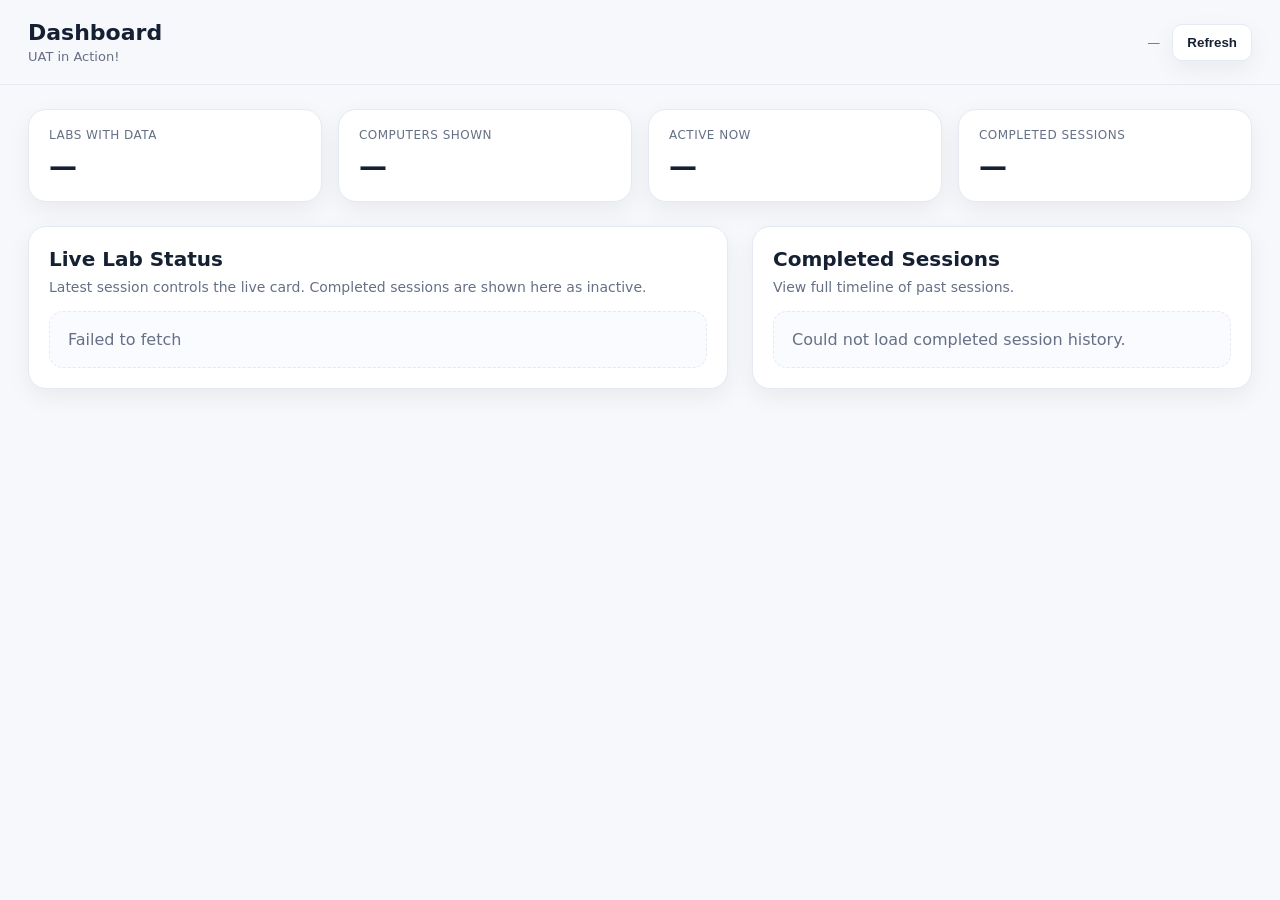
<file: cloud_dashboard/lab_dashboard.html>
<!DOCTYPE html>
<html lang="en">
<head>
<meta charset="UTF-8" />
<meta name="viewport" content="width=device-width, initial-scale=1.0"/>
<title>Dashboard</title>
<style>
  :root {
    --bg: #f6f8fb;
    --card: #ffffff;
    --card-2: #f9fbff;
    --text: #162033;
    --muted: #667085;
    --border: #e5e9f2;
    --accent: #356dff;
    --accent-soft: #eef4ff;
    --green: #0f9d68;
    --green-soft: #e8f8f0;
    --amber: #b7791f;
    --amber-soft: #fff6e5;
    --red: #d64545;
    --red-soft: #fff0f0;
    --shadow: 0 8px 24px rgba(16, 24, 40, 0.06);
  }
  * { box-sizing: border-box; }
  body {
    margin: 0;
    font-family: Inter, ui-sans-serif, system-ui, -apple-system, Segoe UI, Roboto, Arial, sans-serif;
    background: var(--bg);
    color: var(--text);
  }
  header {
    position: sticky; top: 0; z-index: 20;
    display: flex; justify-content: space-between; align-items: center;
    padding: 20px 28px; background: rgba(246,248,251,0.92); backdrop-filter: blur(10px);
    border-bottom: 1px solid var(--border);
  }
  .brand h1 { margin: 0; font-size: 22px; }
  .brand p { margin: 4px 0 0; color: var(--muted); font-size: 13px; }
  .header-actions { display: flex; align-items: center; gap: 12px; }
  .updated { color: var(--muted); font-size: 13px; }
  .btn {
    border: 1px solid var(--border); background: var(--card); color: var(--text);
    border-radius: 10px; padding: 10px 14px; cursor: pointer; font-weight: 600;
    box-shadow: var(--shadow);
  }
  .btn:hover { border-color: #cfd8ea; }
  .btn-primary { background: var(--accent); color: white; border-color: var(--accent); }
  main { padding: 24px 28px 40px; max-width: 1400px; margin: 0 auto; }
  .hero-stats {
    display: grid; grid-template-columns: repeat(4, minmax(0, 1fr)); gap: 16px; margin-bottom: 24px;
  }
  .stat-card, .panel, .computer-card, .history-card, .modal-card {
    background: var(--card); border: 1px solid var(--border); border-radius: 18px; box-shadow: var(--shadow);
  }
  .stat-card { padding: 18px 20px; }
  .stat-label { color: var(--muted); font-size: 12px; text-transform: uppercase; letter-spacing: .04em; }
  .stat-value { margin-top: 8px; font-size: 28px; font-weight: 700; }
  .layout { display: grid; grid-template-columns: 1.4fr 1fr; gap: 24px; }
  .panel { padding: 20px; }
  .panel h2 { margin: 0 0 8px; font-size: 20px; }
  .panel-sub { color: var(--muted); font-size: 14px; margin-bottom: 16px; }
  .lab-block + .lab-block { margin-top: 20px; }
  .lab-head {
    display: flex; justify-content: space-between; align-items: center; margin-bottom: 12px;
  }
  .lab-title { font-size: 18px; font-weight: 700; }
  .pill-row { display: flex; gap: 8px; flex-wrap: wrap; }
  .pill {
    font-size: 12px; padding: 6px 10px; border-radius: 999px; font-weight: 600;
    border: 1px solid var(--border); background: var(--card-2);
  }
  .pill.active { color: var(--green); background: var(--green-soft); border-color: #cce9d9; }
  .pill.inactive { color: var(--amber); background: var(--amber-soft); border-color: #f3dfb0; }
  .computer-grid { display: grid; grid-template-columns: repeat(auto-fit, minmax(260px, 1fr)); gap: 14px; }
  .computer-card { padding: 16px; }
  .computer-head { display: flex; justify-content: space-between; align-items: start; gap: 8px; margin-bottom: 10px; }
  .computer-name { font-weight: 700; font-size: 16px; }
  .badge { font-size: 11px; font-weight: 700; padding: 6px 10px; border-radius: 999px; }
  .badge.active { background: var(--green-soft); color: var(--green); }
  .badge.inactive { background: var(--amber-soft); color: var(--amber); }
  .muted { color: var(--muted); }
  .metric-list { display: grid; gap: 8px; margin-top: 12px; }
  .metric-row { display: flex; justify-content: space-between; gap: 12px; font-size: 13px; }
  .task { background: var(--accent-soft); color: var(--accent); border-radius: 10px; padding: 8px 10px; font-weight: 600; font-size: 13px; margin-top: 10px; }
  .section-divider { height: 1px; background: var(--border); margin: 24px 0; }
  .history-card { padding: 14px; }
  .history-card + .history-card { margin-top: 12px; }
  .history-top { display: flex; justify-content: space-between; gap: 8px; align-items: start; }
  .history-lab-dropdown {
    border: 1px solid var(--border);
    border-radius: 16px;
    background: var(--card-2);
    overflow: hidden;
  }
  .history-lab-dropdown + .history-lab-dropdown { margin-top: 14px; }
  .history-lab-summary {
    list-style: none;
    cursor: pointer;
    padding: 16px 18px;
    display: flex;
    align-items: center;
    justify-content: space-between;
    gap: 16px;
    user-select: none;
  }
  .history-lab-summary::-webkit-details-marker { display: none; }
  .history-lab-summary:hover { background: #f2f6ff; }
  .history-lab-main { display: flex; flex-direction: column; gap: 4px; }
  .history-lab-meta { color: var(--muted); font-size: 13px; }
  .history-lab-arrow {
    color: var(--muted);
    font-size: 14px;
    transition: transform 0.2s ease;
  }
  .history-lab-dropdown[open] .history-lab-arrow { transform: rotate(180deg); }
  .history-lab-content {
    padding: 0 18px 18px;
    border-top: 1px solid var(--border);
    background: var(--card);
  }
  .computer-history-dropdown {
    border: 1px solid var(--border);
    border-radius: 12px;
    overflow: hidden;
    margin-top: 10px;
  }
  .computer-history-summary {
    list-style: none;
    cursor: pointer;
    padding: 12px 16px;
    display: flex;
    align-items: center;
    justify-content: space-between;
    gap: 12px;
    user-select: none;
    background: var(--card-2);
  }
  .computer-history-summary::-webkit-details-marker { display: none; }
  .computer-history-summary:hover { background: #eef4ff; }
  .computer-history-summary-inner { display: flex; align-items: center; gap: 10px; }
  .computer-history-dropdown[open] .history-lab-arrow { transform: rotate(180deg); }
  .computer-history-sessions {
    padding: 12px;
    display: flex;
    flex-direction: column;
    gap: 10px;
    background: var(--card);
  }
  .computer-history-sessions .history-card { margin: 0; }
  .history-title { font-weight: 700; }
  .history-meta { color: var(--muted); font-size: 13px; margin-top: 4px; }
  .history-grid { display: grid; grid-template-columns: repeat(3, minmax(0, 1fr)); gap: 10px; margin: 12px 0; }
  .mini-stat { background: var(--card-2); border-radius: 12px; padding: 10px; }
  .mini-label { color: var(--muted); font-size: 11px; }
  .mini-value { margin-top: 4px; font-weight: 700; }
  .history-actions { display: flex; justify-content: flex-end; }
  .empty { color: var(--muted); background: var(--card-2); border: 1px dashed var(--border); border-radius: 14px; padding: 18px; }
  .overlay {
    position: fixed; inset: 0; background: rgba(15, 23, 42, 0.35); display: none; align-items: center; justify-content: center;
    padding: 24px; z-index: 100;
  }
  .overlay.open { display: flex; }
  .modal-card {
    width: min(1180px, 100%); max-height: calc(100vh - 48px); overflow: auto; padding: 20px;
  }
  .modal-head { display: flex; justify-content: space-between; gap: 12px; align-items: start; margin-bottom: 18px; }
  .close-btn { border: 0; background: transparent; font-size: 28px; cursor: pointer; color: var(--muted); }
  .overview-grid { display: grid; grid-template-columns: repeat(4, minmax(0, 1fr)); gap: 12px; margin-bottom: 18px; }
  .chart-box { padding: 14px; border: 1px solid var(--border); border-radius: 16px; background: var(--card-2); }
  .chart-title { font-weight: 700; margin-bottom: 12px; }
  .legend { display: flex; gap: 14px; flex-wrap: wrap; color: var(--muted); font-size: 12px; margin-top: 8px; }
  .legend span::before { content: ''; display: inline-block; width: 12px; height: 3px; margin-right: 6px; vertical-align: middle; border-radius: 999px; }
  .fr::before { background: #d64545; }
  .at::before { background: #356dff; }
  .wc::before { background: #b7791f; }
  .detail-layout { display: grid; grid-template-columns: 1.2fr .8fr; gap: 16px; margin-top: 16px; }
  table { width: 100%; border-collapse: collapse; font-size: 13px; }
  th, td { padding: 10px 8px; border-bottom: 1px solid var(--border); text-align: left; }
  th { color: var(--muted); font-size: 12px; }
  .event-list { display: grid; gap: 10px; }
  .event-item { padding: 10px 12px; border: 1px solid var(--border); border-radius: 12px; background: var(--card); }
  .tooltip {
    position: fixed; pointer-events: none; background: #111827; color: white; padding: 10px 12px; border-radius: 10px;
    font-size: 12px; line-height: 1.5; box-shadow: 0 10px 30px rgba(0,0,0,0.22); display: none; z-index: 120;
    max-width: 280px;
  }
  @media (max-width: 1080px) {
    .layout, .detail-layout { grid-template-columns: 1fr; }
    .hero-stats, .overview-grid { grid-template-columns: repeat(2, minmax(0, 1fr)); }
  }
  @media (max-width: 720px) {
    header, main { padding-left: 16px; padding-right: 16px; }
    .hero-stats, .overview-grid, .history-grid { grid-template-columns: 1fr; }
  }
</style>
</head>
<body>
<header>
  <div class="brand">
    <h1>Dashboard</h1>
    <p>UAT in Action!</p>
  </div>
  <div class="header-actions">
    <div class="updated" id="last-updated">—</div>
    <button class="btn" id="refresh-btn">Refresh</button>
  </div>
</header>

<main>
  <section class="hero-stats">
    <div class="stat-card"><div class="stat-label">Labs with data</div><div class="stat-value" id="stat-labs">—</div></div>
    <div class="stat-card"><div class="stat-label">Computers shown</div><div class="stat-value" id="stat-computers">—</div></div>
    <div class="stat-card"><div class="stat-label">Active now</div><div class="stat-value" id="stat-active">—</div></div>
    <div class="stat-card"><div class="stat-label">Completed sessions</div><div class="stat-value" id="stat-history">—</div></div>
  </section>

  <div class="layout">
    <section class="panel">
      <h2>Live Lab Status</h2>
      <div class="panel-sub">Latest session controls the live card. Completed sessions are shown here as inactive.</div>
      <div id="live-container"><div class="empty">Loading live lab data…</div></div>
    </section>

    <section class="panel">
      <h2>Completed Sessions</h2>
      <div class="panel-sub">View full timeline of past sessions.</div>
      <div id="history-container"><div class="empty">Loading completed sessions…</div></div>
    </section>
  </div>
</main>

<div class="overlay" id="session-modal">
  <div class="modal-card">
    <div class="modal-head">
      <div>
        <h2 id="modal-title" style="margin:0 0 6px">Session Details</h2>
        <div class="muted" id="modal-subtitle">—</div>
      </div>
      <button class="close-btn" id="close-modal">×</button>
    </div>

    <div class="overview-grid" id="overview-grid"></div>

    <div class="chart-box">
      <div class="chart-title">Timeline Overview</div>
      <svg id="timeline-chart" width="100%" aria-label="timeline chart"></svg>
      <div style="display:flex;flex-direction:column;gap:6px;margin-top:8px;">
        <!-- Row 1: chart lines + event markers, centred -->
        <div class="legend" style="display:flex;justify-content:center;align-items:center;gap:16px;flex-wrap:nowrap;color:var(--muted);font-size:12px;">
          <span class="fr">Frustration</span>
          <span class="at">Attention</span>
          <span class="wc">Wrong clicks</span>
          <span style="display:inline-flex;align-items:center;gap:4px;"><svg width="12" height="12"><circle cx="6" cy="6" r="5" fill="#d6454533" stroke="#d64545" stroke-width="1.5"/></svg> Frustration peak</span>
          <span style="display:inline-flex;align-items:center;gap:4px;"><svg width="12" height="12"><polygon points="6,1 11,11 1,11" fill="#356dff33" stroke="#356dff" stroke-width="1.5"/></svg> LLM activated</span>
        </div>
        <!-- Row 2: gaze quadrant colours, centred -->
        <div style="display:flex;justify-content:center;align-items:center;gap:12px;flex-wrap:nowrap;color:var(--muted);font-size:11px;">
          <span style="font-weight:600;">Gaze:</span>
          <span style="display:inline-flex;align-items:center;gap:3px;"><span style="display:inline-block;width:9px;height:9px;border-radius:2px;background:#3b82f6;"></span>Top-Left</span>
          <span style="display:inline-flex;align-items:center;gap:3px;"><span style="display:inline-block;width:9px;height:9px;border-radius:2px;background:#8b5cf6;"></span>Top-Right</span>
          <span style="display:inline-flex;align-items:center;gap:3px;"><span style="display:inline-block;width:9px;height:9px;border-radius:2px;background:#06b6d4;"></span>Bottom-Left</span>
          <span style="display:inline-flex;align-items:center;gap:3px;"><span style="display:inline-block;width:9px;height:9px;border-radius:2px;background:#10b981;"></span>Bottom-Right</span>
          <span style="display:inline-flex;align-items:center;gap:3px;"><span style="display:inline-block;width:9px;height:9px;border-radius:2px;background:#f59e0b;"></span>Center</span>
          <span style="display:inline-flex;align-items:center;gap:3px;"><span style="display:inline-block;width:9px;height:9px;border-radius:2px;background:#e2e8f0;border:1px solid #cfd8ea;"></span>Uncalibrated</span>
        </div>
      </div>
    </div>

    <div class="detail-layout">
      <div class="chart-box">
        <div class="chart-title">Tasks Completed</div>
        <div style="overflow:auto; max-height: 360px;">
          <table>
            <thead>
              <tr><th>Task</th><th>Duration</th><th>Correct</th><th>Wrong</th><th>Peak Frust.</th><th>LLM</th></tr>
            </thead>
            <tbody id="task-table"></tbody>
          </table>
        </div>
      </div>
      <div class="chart-box">
        <div class="chart-title">Events</div>
        <div class="event-list" id="event-list"></div>
      </div>
    </div>
  </div>
</div>

<div class="tooltip" id="chart-tooltip"></div>

<script>
const PROXY_URL = 'http://localhost:3000';
let loading = false;

function fmt(value, fallback = '—') { return value === null || value === undefined || value === '' ? fallback : value; }
function fmtNum(value, digits = 1) { return value === null || value === undefined || Number.isNaN(Number(value)) ? '—' : Number(value).toFixed(digits); }
function fmtTime(value) {
  if (!value) return '—';
  const d = new Date(value);
  return Number.isNaN(d.getTime()) ? value : d.toLocaleString('en-SG', { hour12: false });
}
function fmtDuration(seconds) {
  if (seconds === null || seconds === undefined) return '—';
  const s = Math.round(Number(seconds));
  const m = Math.floor(s / 60);
  const rem = s % 60;
  return `${m}m ${rem}s`;
}

function renderLiveCard(comp) {
  const tick = comp.tick || {};
  const face = tick.face || {};
  const browser = tick.browser || {};
  const mouse = tick.mouse || {};
  const displayStatus = comp.displayStatus || (comp.sessionData?.status === 'active' ? 'active' : 'inactive');
  
  const badge = displayStatus === 'active'
    ? '<span class="badge active">Active</span>'
    : '<span class="badge inactive">Inactive</span>';

  // Define the conditional content
  const details = displayStatus === 'active' 
    ? `<div class="task">${fmt(browser.task, 'No active task')}</div>
      <div class="metric-list">
        <div class="metric-row"><span>Emotion</span><strong>${fmt(face.emotion)}</strong></div>
        <div class="metric-row"><span>Attention</span><strong>${fmtNum(face.attention_score)}${face.attention_score != null ? '%' : ''}</strong></div>
        <div class="metric-row"><span>Frustration</span><strong>${fmtNum(face.frustration_score)}${face.frustration_score != null ? '%' : ''}</strong></div>
        <div class="metric-row"><span>Wrong clicks</span><strong>${fmt(browser.wrong_click, 0)}</strong></div>
        <div class="metric-row"><span>Correct clicks</span><strong>${fmt(browser.correct_click, 0)}</strong></div>
        <div class="metric-row"><span>Mouse</span><strong>${fmt(mouse.mouse_status)}</strong></div>
      </div>` 
    : ''; // Return empty string if not active

  return `
    <div class="computer-card">
      <div class="computer-head">
        <div>
          <div class="computer-name">${comp.computerId}</div>
          <div class="muted">${comp.completed ? 'Latest session completed' : 'Monitoring status board'}</div>
        </div>
        ${badge}
      </div>
      ${details}
      <div class="muted" style="margin-top:12px; font-size:12px;">Latest Session: ${fmt(comp.sessionId)}</div>
    </div>`;
}

function renderLiveLabs(labs) {
  const container = document.getElementById('live-container');
  if (!labs.length) {
    container.innerHTML = '<div class="empty">No live lab data found.</div>';
    return;
  }

  container.innerHTML = labs.map(({ labId, computers }) => {
    const active = computers.filter(c => (c.displayStatus || c.sessionData?.status) === 'active').length;
    const inactive = computers.length - active;
    return `
      <div class="lab-block">
        <div class="lab-head">
          <div class="lab-title">${labId}</div>
          <div class="pill-row">
            <span class="pill active">${active} active</span>
            <span class="pill inactive">${inactive} inactive</span>
          </div>
        </div>
        <div class="computer-grid">${computers.map(renderLiveCard).join('')}</div>
      </div>`;
  }).join('<div class="section-divider"></div>');
}

function renderHistory(labs) {
  const container = document.getElementById('history-container');
  if (!labs.length) {
    container.innerHTML = '<div class="empty">No completed session history found yet.</div>';
    return;
  }

  container.innerHTML = labs.map(({ labId, computers }, index) => {
    const totalSessions = computers.reduce((sum, c) => sum + ((c.sessions || []).length), 0);
    return `
      <details class="history-lab-dropdown lab-block" ${index === 0 ? 'open' : ''}>
        <summary class="history-lab-summary">
          <div class="history-lab-main">
            <div class="lab-title">${labId}</div>
            <div class="history-lab-meta">${totalSessions} completed sessions across ${computers.length} computer${computers.length === 1 ? '' : 's'}</div>
          </div>
          <div class="pill-row">
            <span class="pill inactive">${totalSessions} completed</span>
            <span class="history-lab-arrow">▼</span>
          </div>
        </summary>
        <div class="history-lab-content">
          ${computers.map(({ computerId, sessions }, ci) => `
            <details class="computer-history-dropdown" ${ci === 0 ? 'open' : ''}>
              <summary class="computer-history-summary">
                <div class="computer-history-summary-inner">
                  <span style="font-weight:700;">${computerId}</span>
                  <span class="history-lab-meta">${sessions.length} session${sessions.length === 1 ? '' : 's'}</span>
                </div>
                <span class="history-lab-arrow">▼</span>
              </summary>
              <div class="computer-history-sessions">
                ${sessions.map((session) => `
                  <div class="history-card">
                    <div class="history-top">
                      <div>
                        <div class="history-title">${session.sessionId}</div>
                        <div class="history-meta">Ended ${fmtTime(session.ended_at)} · Duration ${fmtDuration(session.meta.duration_seconds)}</div>
                      </div>
                      <span class="badge inactive">Completed</span>
                    </div>
                    <div class="history-grid">
                      <div class="mini-stat"><div class="mini-label">Wrong clicks</div><div class="mini-value">${fmt(session.aggregates.browser.total_wrong_clicks, 0)}</div></div>
                      <div class="mini-stat"><div class="mini-label">Avg frustration</div><div class="mini-value">${fmtNum(session.aggregates.face.avg_frustration_score)}${session.aggregates.face.avg_frustration_score != null ? '%' : ''}</div></div>
                      <div class="mini-stat"><div class="mini-label">Avg attention</div><div class="mini-value">${fmtNum(session.aggregates.face.avg_attention_score)}${session.aggregates.face.avg_attention_score != null ? '%' : ''}</div></div>
                    </div>
                    <div class="history-actions">
                      <button class="btn btn-primary" data-lab="${labId}" data-computer="${computerId}" data-session="${session.sessionId}">View session</button>
                    </div>
                  </div>`).join('')}
              </div>
            </details>`).join('')}
        </div>
      </details>`;
  }).join('');

  container.querySelectorAll('button[data-session]').forEach((btn) => {
    btn.addEventListener('click', () => openSession(btn.dataset.lab, btn.dataset.computer, btn.dataset.session));
  });
}

function setStats(liveLabs, historyLabs) {
  const computers = liveLabs.flatMap(l => l.computers || []);
  const active = computers.filter(c => (c.displayStatus || c.sessionData?.status) === 'active').length;
  const completedSessions = historyLabs.flatMap(l => l.computers || []).flatMap(c => c.sessions || []).length;

  document.getElementById('stat-labs').textContent = liveLabs.length;
  document.getElementById('stat-computers').textContent = computers.length;
  document.getElementById('stat-active').textContent = active;
  document.getElementById('stat-history').textContent = completedSessions;
}

// Palette for task bands — cycles if there are more tasks than colours
const TASK_COLOURS = [
  '#356dff22', '#0f9d6822', '#b7791f22', '#d6454522',
  '#7c3aed22', '#0891b222', '#be185d22', '#65a30d22',
];
const TASK_LABEL_COLOURS = [
  '#356dff', '#0f9d68', '#b7791f', '#d64545',
  '#7c3aed', '#0891b2', '#be185d', '#65a30d',
];

function buildPathByTime(points, innerWidth, innerHeight, tMin, tMax, yAccessor, maxY = 100) {
  if (!points.length) return '';
  const tRange = tMax - tMin || 1;
  return points.map((p, i) => {
    const x = ((p.timestamp - tMin) / tRange) * innerWidth;
    const val = yAccessor(p);
    const clamped = Math.max(0, Math.min(maxY, val || 0));
    const y = innerHeight - (clamped / maxY) * innerHeight;
    return `${i === 0 ? 'M' : 'L'} ${x.toFixed(1)} ${y.toFixed(1)}`;
  }).join(' ');
}

function normaliseGaze(rawGaze, fallback = 'UNCALIBRATED') {
  if (rawGaze === null || rawGaze === undefined || rawGaze === '') return fallback;
  const key = String(rawGaze).trim().replace(/[_\s]+/g, '-').toUpperCase();
  const map = {
    'TOP-LEFT':     'TOP-LEFT',
    'TOP-RIGHT':    'TOP-RIGHT',
    'BOTTOM-LEFT':  'BOTTOM-LEFT',
    'BOTTOM-RIGHT': 'BOTTOM-RIGHT',
    'CENTER':       'CENTER',
    'CENTRE':       'CENTER',
    'MIDDLE':       'CENTER',
    'UNKNOWN':      fallback,
    'NONE':         fallback,
    'NO-FACE':      fallback,
    'UNCALIBRATED': fallback,
  };
  return map[key] ?? fallback;
}

function getFaceGaze(point) {
  const face = point?.face || {};
  return normaliseGaze(
    face.gaze_quadrant ?? face.gazeQuadrant ?? face.gaze_state ?? face.gazeState ?? face.direction,
    'UNCALIBRATED'
  );
}

function renderTimelineChart(timeline, events = []) {
  const svg = document.getElementById('timeline-chart');
  const tooltip = document.getElementById('chart-tooltip');

  const BAND_H = 20;          // height of each task band strip
  const GAZE_STRIP_H = 14;    // height of gaze colour strip
  const padding = { top: 20, right: 20, bottom: 16, left: 44 };
  const chartH  = 200; // line-chart area height
  const width   = 960;

  // Deduplicate tasks in order of first appearance
  const taskOrder = [];
  timeline.forEach(p => {
    const t = p.browser?.task || 'Unknown';
    if (!taskOrder.includes(t)) taskOrder.push(t);
  });
  const numTasks = taskOrder.length;
  const bandsH = numTasks * BAND_H;  // total height of task-band area

  // total SVG height: chart + x-axis labels (24px) + task bands + gaze strip + bottom padding
  const totalH = padding.top + chartH + 24 + bandsH + GAZE_STRIP_H + padding.bottom;
  svg.setAttribute('viewBox', `0 0 ${width} ${totalH}`);
  svg.setAttribute('height', totalH);

  const innerWidth  = width - padding.left - padding.right;
  const innerHeight = chartH; // line chart inner height

  // Time scale
  const timestamps = timeline.map(p => p.timestamp).filter(Boolean);
  const tMin = Math.min(...timestamps);
  const tMax = Math.max(...timestamps);
  const tRange = tMax - tMin || 1;

  const toX = t => ((t - tMin) / tRange) * innerWidth;

  // Downsample for path rendering only (not for task bands)
  const points = timeline.filter((_, i) => i % Math.max(1, Math.ceil(timeline.length / 120)) === 0);
  const maxWrong = Math.max(5, ...timeline.map(p => Number(p.browser?.wrong_click || 0)));

  const frPath = buildPathByTime(points, innerWidth, innerHeight, tMin, tMax, p => p.face?.frustration_score, 100);
  const atPath = buildPathByTime(points, innerWidth, innerHeight, tMin, tMax, p => p.face?.attention_score, 100);
  const wcPath = buildPathByTime(points, innerWidth, innerHeight, tMin, tMax, p => (Number(p.browser?.wrong_click || 0) / maxWrong) * 100, 100);

  // Build task band segments: [{task, x1, x2}]
  const segments = [];
  let segStart = null, segTask = null;
  timeline.forEach((p, i) => {
    const task = p.browser?.task || 'Unknown';
    if (task !== segTask) {
      if (segTask !== null) segments.push({ task: segTask, x1: toX(segStart), x2: toX(p.timestamp) });
      segTask = task;
      segStart = p.timestamp;
    }
    if (i === timeline.length - 1) {
      segments.push({ task: segTask, x1: toX(segStart), x2: innerWidth });
    }
  });

  // X-axis tick labels (up to 6 ticks)
  const tickCount = 6;
  const ticks = Array.from({ length: tickCount }, (_, i) => {
    const t = tMin + (i / (tickCount - 1)) * tRange;
    const x = toX(t);
    const d = new Date(t * 1000);
    const label = d.toLocaleTimeString('en-SG', { hour: '2-digit', minute: '2-digit', second: '2-digit', hour12: false });
    return { x, label };
  });

  // Y-axis ticks
  const yTicks = [0, 25, 50, 75, 100];

  const bandsY = padding.top + innerHeight; // y where task bands start

  svg.innerHTML = `
    <defs>
      <clipPath id="chart-clip">
        <rect x="0" y="0" width="${innerWidth}" height="${innerHeight}" />
      </clipPath>
    </defs>
    <g transform="translate(${padding.left},${padding.top})">

      <!-- Y-axis grid + labels -->
      ${yTicks.map(v => {
        const y = innerHeight - (v / 100) * innerHeight;
        return `
          <line x1="0" y1="${y.toFixed(1)}" x2="${innerWidth}" y2="${y.toFixed(1)}" stroke="#e5e9f2" stroke-dasharray="3 3"/>
          <text x="-6" y="${(y + 4).toFixed(1)}" fill="#667085" font-size="10" text-anchor="end">${v}</text>`;
      }).join('')}

      <!-- Axes -->
      <line x1="0" y1="${innerHeight}" x2="${innerWidth}" y2="${innerHeight}" stroke="#cfd8ea" />
      <line x1="0" y1="0" x2="0" y2="${innerHeight}" stroke="#cfd8ea" />

      <!-- Lines -->
      <g clip-path="url(#chart-clip)">
        <path d="${frPath}" fill="none" stroke="#d64545" stroke-width="2" />
        <path d="${atPath}" fill="none" stroke="#356dff" stroke-width="2" />
        <path d="${wcPath}" fill="none" stroke="#b7791f" stroke-width="2" stroke-dasharray="6 4" />
      </g>

      <!-- Hover dots -->
      ${points.map(p => {
        const x = toX(p.timestamp);
        const fy = innerHeight - (Math.max(0, Math.min(100, p.face?.frustration_score || 0)) / 100) * innerHeight;
        return `<circle class="chart-point" cx="${x.toFixed(1)}" cy="${fy.toFixed(1)}" r="3.5" fill="#d64545" opacity="0.7"
          data-tooltip='${JSON.stringify({
            timestamp: p.timestamp,
            task: p.browser?.task,
            emotion: p.face?.emotion,
            attention: p.face?.attention_score,
            frustration: p.face?.frustration_score,
            wrong: p.browser?.wrong_click,
            llm: p.llm?.llm_activated,
            gaze: getFaceGaze(p),
          }).replace(/'/g, '&apos;')}' />`;
      }).join('')}

      <!-- Event indicators: frustration peak (circle) and LLM activation (triangle) -->
      ${events.map(e => {
        const x = toX(e.timestamp);
        if (e.type === 'frustration') {
          const fy = innerHeight - (Math.max(0, Math.min(100, e.timestamp ? (timeline.find(p => p.timestamp === e.timestamp)?.face?.frustration_score || 0) : 0)) / 100) * innerHeight;
          return `<circle cx="${x.toFixed(1)}" cy="${fy.toFixed(1)}" r="7" fill="#d6454522" stroke="#d64545" stroke-width="1.5" class="event-marker" data-label="${e.label} · ${e.task}" />`;
        } else if (e.type === 'llm') {
          const tip = (innerHeight * 0.1).toFixed(1);
          const pts = `${x.toFixed(1)},${tip} ${(x-7).toFixed(1)},${(Number(tip)+13).toFixed(1)} ${(x+7).toFixed(1)},${(Number(tip)+13).toFixed(1)}`;
          return `<polygon points="${pts}" fill="#356dff22" stroke="#356dff" stroke-width="1.5" class="event-marker" data-label="${e.label} · ${e.task}" />`;
        }
        return '';
      }).join('')}

      <!-- X-axis ticks -->
      ${ticks.map(({ x, label }) => `
        <line x1="${x.toFixed(1)}" y1="${innerHeight}" x2="${x.toFixed(1)}" y2="${(innerHeight + 4).toFixed(1)}" stroke="#cfd8ea"/>
        <text x="${x.toFixed(1)}" y="${(innerHeight + 16).toFixed(1)}" fill="#667085" font-size="10" text-anchor="middle">${label}</text>
      `).join('')}

      <!-- Task bands -->
      ${taskOrder.map((task, ti) => {
        const bandY = innerHeight + (ti * BAND_H);
        const colour = TASK_COLOURS[ti % TASK_COLOURS.length];
        const labelColour = TASK_LABEL_COLOURS[ti % TASK_LABEL_COLOURS.length];
        const taskSegs = segments.filter(s => s.task === task);
        return taskSegs.map(s => `
          <rect x="${s.x1.toFixed(1)}" y="${(bandY + 24).toFixed(1)}" width="${(s.x2 - s.x1).toFixed(1)}" height="${BAND_H - 2}" fill="${colour}" rx="3"/>
          ${(s.x2 - s.x1) > 40 ? `<text x="${((s.x1 + s.x2) / 2).toFixed(1)}" y="${(bandY + 24 + BAND_H / 2 + 4).toFixed(1)}" fill="${labelColour}" font-size="9" font-weight="600" text-anchor="middle">${task}</text>` : ''}
        `).join('');
      }).join('')}

      <!-- Task row labels on left -->
      ${taskOrder.map((task, ti) => {
        const bandY = innerHeight + (ti * BAND_H);
        return `<text x="-6" y="${(bandY + 24 + BAND_H / 2 + 4).toFixed(1)}" fill="#667085" font-size="9" text-anchor="end" font-weight="600">${task.length > 12 ? task.slice(0, 11) + '…' : task}</text>`;
      }).join('')}

      <!-- Task-change vertical divider lines -->
      ${segments.slice(0, -1).map(s => {
        const x = s.x2.toFixed(1);
        return `<line x1="${x}" y1="0" x2="${x}" y2="${(innerHeight + numTasks * BAND_H + 24 + GAZE_STRIP_H + 4).toFixed(1)}" stroke="#94a3b8" stroke-width="1" stroke-dasharray="4 3" opacity="0.6"/>`;
      }).join('')}

      <!-- Gaze quadrant strip (below all task bands) -->
      ${(() => {
        const GAZE_COLOURS = {
          'TOP-LEFT':     '#3b82f6',
          'TOP-RIGHT':    '#8b5cf6',
          'BOTTOM-LEFT':  '#06b6d4',
          'BOTTOM-RIGHT': '#10b981',
          'CENTER':       '#f59e0b',
          'UNCALIBRATED': '#e2e8f0',
        };
        const STRIP_Y = innerHeight + 24 + numTasks * BAND_H + 4;
        let gazeSegs = [];
        let cur = null;
        timeline.forEach((p, i) => {
          const g = getFaceGaze(p);
          if (g !== cur?.gaze) {
            if (cur) cur.x2 = toX(p.timestamp);
            cur = { gaze: g, x1: i === 0 ? 0 : toX(p.timestamp), x2: innerWidth };
            gazeSegs.push(cur);
          }
          if (i === timeline.length - 1 && cur) cur.x2 = innerWidth;
        });
        return `
          <text x="-6" y="${(STRIP_Y + GAZE_STRIP_H / 2 + 4).toFixed(1)}" fill="#667085" font-size="9" text-anchor="end" font-weight="600">Gaze</text>
          ${gazeSegs.map(s => `<rect x="${s.x1.toFixed(1)}" y="${STRIP_Y.toFixed(1)}" width="${Math.max(0, s.x2 - s.x1).toFixed(1)}" height="${GAZE_STRIP_H}" fill="${GAZE_COLOURS[s.gaze] || '#e2e8f0'}" />`).join('')}
        `;
      })()}

    </g>`;

  svg.querySelectorAll('.chart-point').forEach((point) => {
    point.addEventListener('mousemove', (event) => {
      const data = JSON.parse(point.getAttribute('data-tooltip'));
      const d = new Date(data.timestamp * 1000);
      const timeLabel = d.toLocaleTimeString('en-SG', { hour12: false });
      tooltip.innerHTML = `<strong>${timeLabel}</strong><br>${data.task || '—'}<br>Emotion: ${fmt(data.emotion)}<br>Attention: ${fmtNum(data.attention)}%<br>Frustration: ${fmtNum(data.frustration)}<br>Wrong clicks: ${fmt(data.wrong, 0)}<br>LLM active: ${data.llm ? 'Yes' : 'No'}<br>Gaze: ${fmt(data.gaze)}`;
      tooltip.style.display = 'block';
      tooltip.style.left = `${event.clientX + 14}px`;
      tooltip.style.top = `${event.clientY + 14}px`;
    });
    point.addEventListener('mouseleave', () => {
      tooltip.style.display = 'none';
    });
  });

  svg.querySelectorAll('.event-marker').forEach((marker) => {
    marker.style.cursor = 'pointer';
    marker.addEventListener('mousemove', (event) => {
      tooltip.innerHTML = marker.getAttribute('data-label');
      tooltip.style.display = 'block';
      tooltip.style.left = `${event.clientX + 14}px`;
      tooltip.style.top = `${event.clientY + 14}px`;
    });
    marker.addEventListener('mouseleave', () => {
      tooltip.style.display = 'none';
    });
  });
}

function extractLlmConversation(timeline = []) {
  const conversation = [];
  let lastSeenRole = null;
  let lastSeenMessage = null;

  for (const point of timeline) {
    const llm = point?.llm || {};
    const message = typeof llm.last_message === 'string' ? llm.last_message.trim() : '';
    const role = llm.last_role || null;

    if (!message || !role) continue;

    // Avoid repeated identical snapshots from appearing as duplicate chat lines
    if (message === lastSeenMessage && role === lastSeenRole) continue;

    conversation.push({
      timestamp: point.timestamp,
      role,
      message,
      task: point?.browser?.task || 'Unknown'
    });

    lastSeenMessage = message;
    lastSeenRole = role;
  }

  return conversation;
}

async function openSession(labId, computerId, sessionId) {
  const overlay = document.getElementById('session-modal');
  document.getElementById('modal-title').textContent = `${labId} · ${computerId}`;
  document.getElementById('modal-subtitle').textContent = `Loading ${sessionId}…`;
  document.getElementById('overview-grid').innerHTML = '';
  document.getElementById('task-table').innerHTML = '<tr><td colspan="6">Loading…</td></tr>';
  document.getElementById('event-list').innerHTML = '<div class="empty">Loading…</div>';
  overlay.classList.add('open');

  const res = await fetch(`${PROXY_URL}/api/session/${encodeURIComponent(labId)}/${encodeURIComponent(computerId)}/${encodeURIComponent(sessionId)}`);
  const payload = await res.json();
  if (!res.ok || !payload.ok) {
    document.getElementById('task-table').innerHTML = `<tr><td colspan="6">${payload.error || 'Failed to load session'}</td></tr>`;
    return;
  }

  document.getElementById('modal-subtitle').textContent = `${payload.sessionId} · ${fmtTime(payload.started_at)} → ${fmtTime(payload.ended_at)}`;

  // Use pre-computed aggregates from the session document
  const aggr = payload.aggregates || {};
  const meta  = payload.meta || {};
  const overviewItems = [
    ['Duration',        fmtDuration(meta.duration_seconds)],
    ['Snapshots',       fmt(meta.total_snapshots, payload.timeline.length)],
    ['Wrong clicks',    fmt(aggr.browser?.total_wrong_clicks, 0)],
    ['Correct clicks',  fmt(aggr.browser?.total_correct_clicks, 0)],
    ['Avg frustration', fmtNum(aggr.face?.avg_frustration_score)],
    ['Peak frustration',fmtNum(aggr.face?.peak_frustration_score)],
    ['Avg attention',   `${fmtNum(aggr.face?.avg_attention_score)}${aggr.face?.avg_attention_score != null ? '%' : ''}`],
    ['Chunks',          fmt(payload.chunks?.length, 0)],
  ];
  document.getElementById('overview-grid').innerHTML = overviewItems.map(([label, value]) => `
    <div class="mini-stat"><div class="mini-label">${label}</div><div class="mini-value">${value}</div></div>`).join('');

  renderTimelineChart(payload.timeline, payload.events);

  // Tasks Completed table
  const tasks = payload.taskSummary || [];
  document.getElementById('task-table').innerHTML = tasks.length
    ? tasks.map((t) => `
        <tr>
          <td><strong>${fmt(t.task)}</strong></td>
          <td>${fmtDuration(t.durationSeconds)}</td>
          <td style="color:var(--green)">${fmt(t.correctClicks, 0)}</td>
          <td style="color:var(--red)">${fmt(t.wrongClicks, 0)}</td>
          <td>${fmtNum(t.peakFrustration)}</td>
          <td>${t.llmActivated ? '<span style="color:var(--accent);font-weight:700">Yes</span>' : 'No'}</td>
        </tr>`).join('')
    : '<tr><td colspan="6">No task data found.</td></tr>';

  // Events + LLM conversation panel
  const events = payload.events || [];
  const conversation = extractLlmConversation(payload.timeline || []);

  const eventHtml = events.map((e) => {
    const icon = e.type === 'frustration' ? '🔴' : '🔵';
    const d = new Date(e.timestamp * 1000);
    const timeLabel = d.toLocaleTimeString('en-SG', { hour12: false });
    return `
      <div class="event-item">
        ${icon} <strong>${e.label}</strong>
        <div class="muted" style="margin-top:4px;">${timeLabel} · ${e.task}</div>
      </div>`;
  }).join('');

  const conversationHtml = conversation.map((msg) => {
    const d = new Date(msg.timestamp * 1000);
    const timeLabel = d.toLocaleTimeString('en-SG', { hour12: false });

    const isAssistant = String(msg.role).toLowerCase() === 'assistant';
    const roleLabel = isAssistant ? 'Assistant' : 'User';
    const roleColor = isAssistant ? 'var(--accent)' : 'var(--text)';

    return `
      <div class="event-item" style="border-left: 4px solid ${isAssistant ? 'var(--accent)' : '#94a3b8'};">
        <div style="display:flex; justify-content:space-between; gap:8px; align-items:flex-start;">
          <strong style="color:${roleColor};">${roleLabel}</strong>
          <span class="muted" style="font-size:12px;">${timeLabel}</span>
        </div>
        <div style="margin-top:6px; white-space:pre-wrap; line-height:1.45;">${msg.message}</div>
        <div class="muted" style="margin-top:6px; font-size:12px;">Task: ${msg.task}</div>
      </div>`;
  }).join('');

  let combinedHtml = '';

  if (events.length) {
    combinedHtml += `
      <div style="font-weight:700; margin-bottom:8px;">Session Events</div>
      ${eventHtml}
    `;
  }

  if (conversation.length) {
    combinedHtml += `
      <div style="font-weight:700; margin:${events.length ? '16px' : '0'} 0 8px;">LLM Conversation</div>
      ${conversationHtml}
    `;
  }

  document.getElementById('event-list').innerHTML = combinedHtml || '<div class="empty">No events or LLM messages found.</div>';
}

async function loadDashboard() {
  if (loading) return;
  loading = true;
  document.getElementById('refresh-btn').disabled = true;

  try {
    const [liveRes, historyRes] = await Promise.all([
      fetch(`${PROXY_URL}/api/labs`),
      fetch(`${PROXY_URL}/api/history?limit=5`),
    ]);
    const livePayload = await liveRes.json();
    const historyPayload = await historyRes.json();
    if (!liveRes.ok || !livePayload.ok) throw new Error(livePayload.error || `Live API failed (${liveRes.status})`);
    if (!historyRes.ok || !historyPayload.ok) throw new Error(historyPayload.error || `History API failed (${historyRes.status})`);

    renderLiveLabs(livePayload.labs || []);
    renderHistory(historyPayload.labs || []);
    setStats(livePayload.labs || [], historyPayload.labs || []);
    document.getElementById('last-updated').textContent = `Updated ${new Date().toLocaleTimeString('en-SG', { hour12: false })}`;
  } catch (err) {
    document.getElementById('live-container').innerHTML = `<div class="empty">${err.message}</div>`;
    document.getElementById('history-container').innerHTML = '<div class="empty">Could not load completed session history.</div>';
    console.error(err);
  } finally {
    loading = false;
    document.getElementById('refresh-btn').disabled = false;
  }
}

document.getElementById('refresh-btn').addEventListener('click', loadDashboard);
document.getElementById('close-modal').addEventListener('click', () => {
  document.getElementById('session-modal').classList.remove('open');
  document.getElementById('chart-tooltip').style.display = 'none';
});
document.getElementById('session-modal').addEventListener('click', (event) => {
  if (event.target.id === 'session-modal') {
    document.getElementById('session-modal').classList.remove('open');
    document.getElementById('chart-tooltip').style.display = 'none';
  }
});

loadDashboard();
// setInterval(loadDashboard, 30000);
</script>
</body>
</html>
</file>
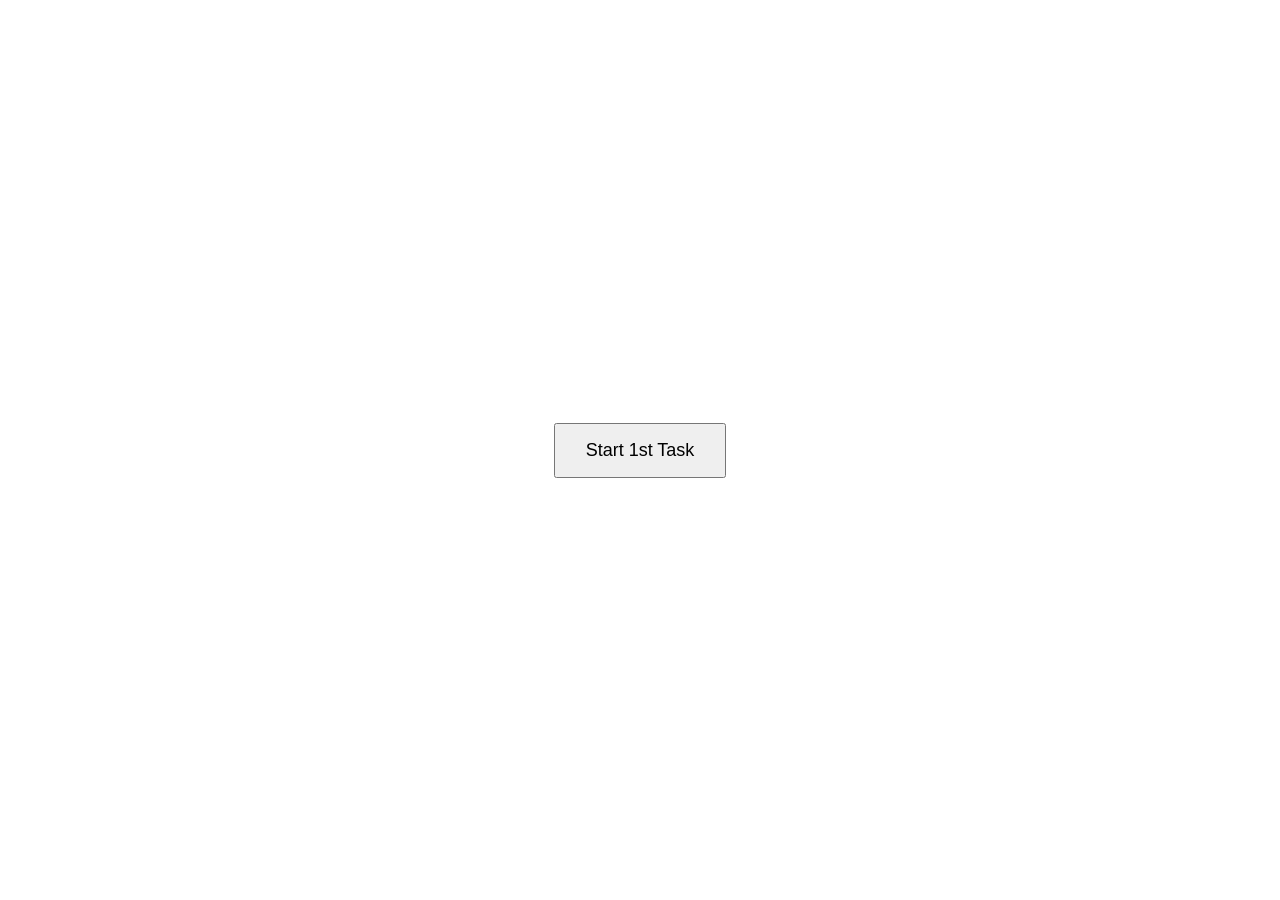
<file: rpi_b_testee/templates/page1.html>
<!DOCTYPE html>
<html>

<head>
    <title>Task 1</title>
    <style>
        body {
            display: flex;
            justify-content: center;
            align-items: center;
            height: 100vh;
            margin: 0;
        }

        #btn-start-task {
            padding: 15px 30px;
            font-size: 18px;
            cursor: pointer;
        }
    </style>
</head>

<body>
    <a href="/task-color">
        <button id="btn-start-task">Start 1st Task</button>
    </a>
</body>

</html>
</file>
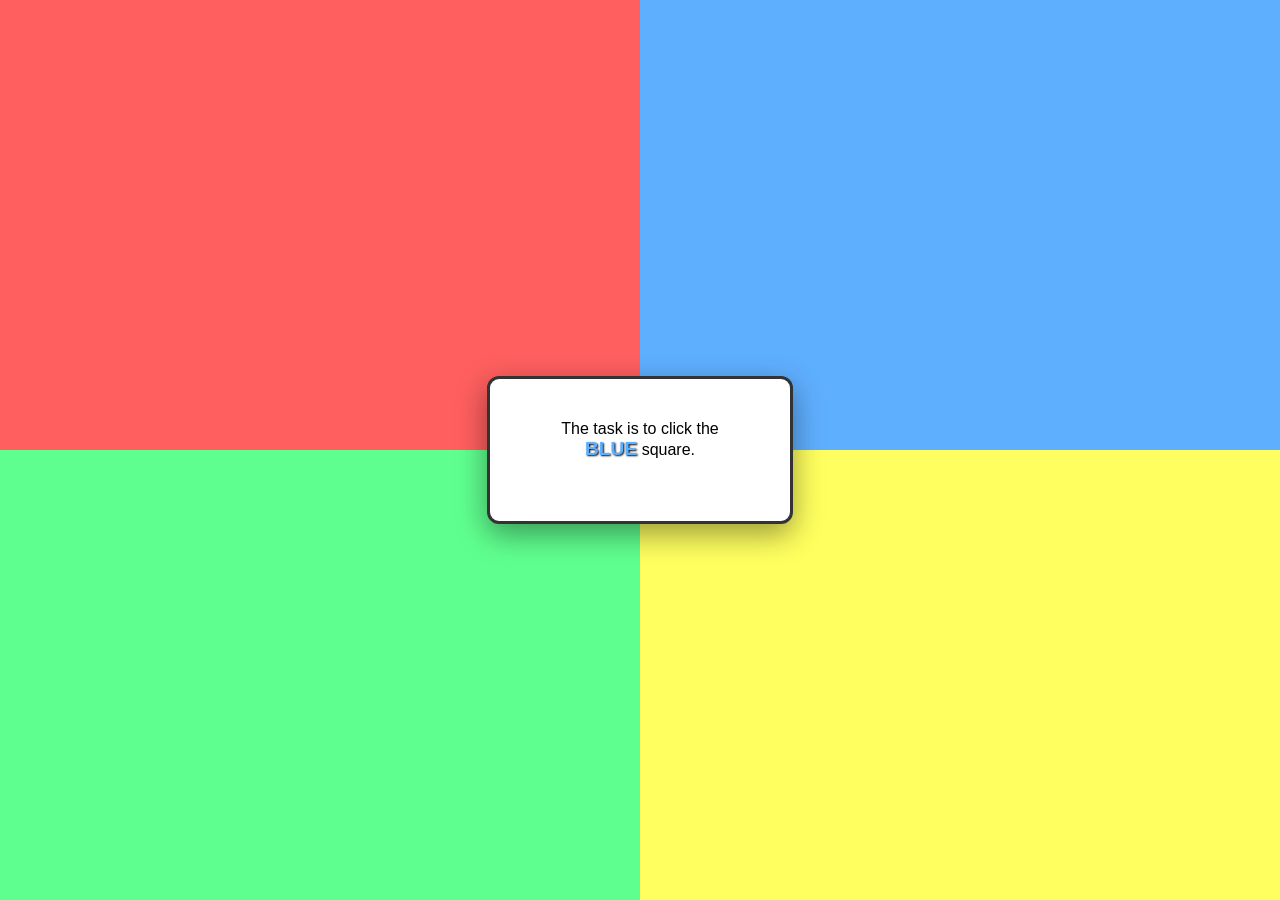
<file: rpi_b_testee/templates/page2.html>
<!DOCTYPE html>
<html lang="en">

<head>
    <meta charset="UTF-8">
    <title>Task 2 - Dynamic Color Match</title>
    <style>
        body {
            margin: 0;
            display: grid;
            grid-template-columns: 1fr 1fr;
            grid-template-rows: 1fr 1fr;
            height: 100vh;
            position: relative;
            font-family: sans-serif;
        }

        /* Interactive Boxes */
        .color-box {
            border: none;
            cursor: pointer;
            transition: filter 0.2s;
            width: 100%;
            height: 100%;
            outline: none;
        }

        .color-box:hover {
            filter: brightness(0.9);
        }

        .color-box:active {
            filter: brightness(0.7);
        }

        #color-red {
            background-color: #ff5f5f;
            grid-area: 1 / 1;
        }

        #color-blue {
            background-color: #5fafff;
            grid-area: 1 / 2;
        }

        #color-green {
            background-color: #5fff8f;
            grid-area: 2 / 1;
        }

        #color-yellow {
            background-color: #ffff5f;
            grid-area: 2 / 2;
        }

        /* Central UI */
        #instruction-container {
            position: absolute;
            top: 50%;
            left: 50%;
            transform: translate(-50%, -50%);
            background: white;
            padding: 25px;
            border: 3px solid #333;
            border-radius: 12px;
            text-align: center;
            box-shadow: 0 10px 30px rgba(0, 0, 0, 0.4);
            z-index: 10;
            min-width: 250px;
        }

        #target-display {
            font-weight: bold;
            font-size: 1.2rem;
            text-transform: uppercase;
        }

        #feedback-text {
            color: #d9534f;
            font-weight: bold;
            margin-top: 10px;
            height: 20px;
            visibility: hidden;
        }
    </style>
</head>

<body>

    <div id="instruction-container">
        <p id="instruction-text">The task is to click the <br><span id="target-display">...</span> square.</p>
        <div id="feedback-text">Incorrect! Try again.</div>
    </div>

    <div id="color-red" class="color-box" onclick="checkColor('color-red')"></div>
    <div id="color-blue" class="color-box" onclick="checkColor('color-blue')"></div>
    <div id="color-green" class="color-box" onclick="checkColor('color-green')"></div>
    <div id="color-yellow" class="color-box" onclick="checkColor('color-yellow')"></div>

    <script>
        // List of possible targets
        const colors = [
            { id: 'color-red', name: 'RED', hex: '#ff5f5f' },
            { id: 'color-blue', name: 'BLUE', hex: '#5fafff' },
            { id: 'color-green', name: 'GREEN', hex: '#5fff8f' },
            { id: 'color-yellow', name: 'YELLOW', hex: '#ffff5f' }
        ];

        let currentTargetId = '';

        // Function to pick a random target on load
        function initTask() {
            // const randomIndex = Math.floor(Math.random() * colors.length);
            const randomIndex = 1;
            const target = colors[randomIndex];

            currentTargetId = target.id;
            const display = document.getElementById('target-display');
            display.innerText = target.name;
            display.style.color = target.hex; // Visual cue (optional)
            display.style.textShadow = "1px 1px 2px #000";
        }

        function checkColor(clickedId) {
            const feedback = document.getElementById('feedback-text');

            if (clickedId === currentTargetId) {
                // Success - move to next page
                window.location.href = "/task-selection";
            } else {
                // Failure - show feedback
                feedback.style.visibility = 'visible';
                setTimeout(() => { feedback.style.visibility = 'hidden'; }, 1500);
            }
        }

        // Initialize when page opens
        window.onload = initTask;
    </script>
</body>

</html>
</file>
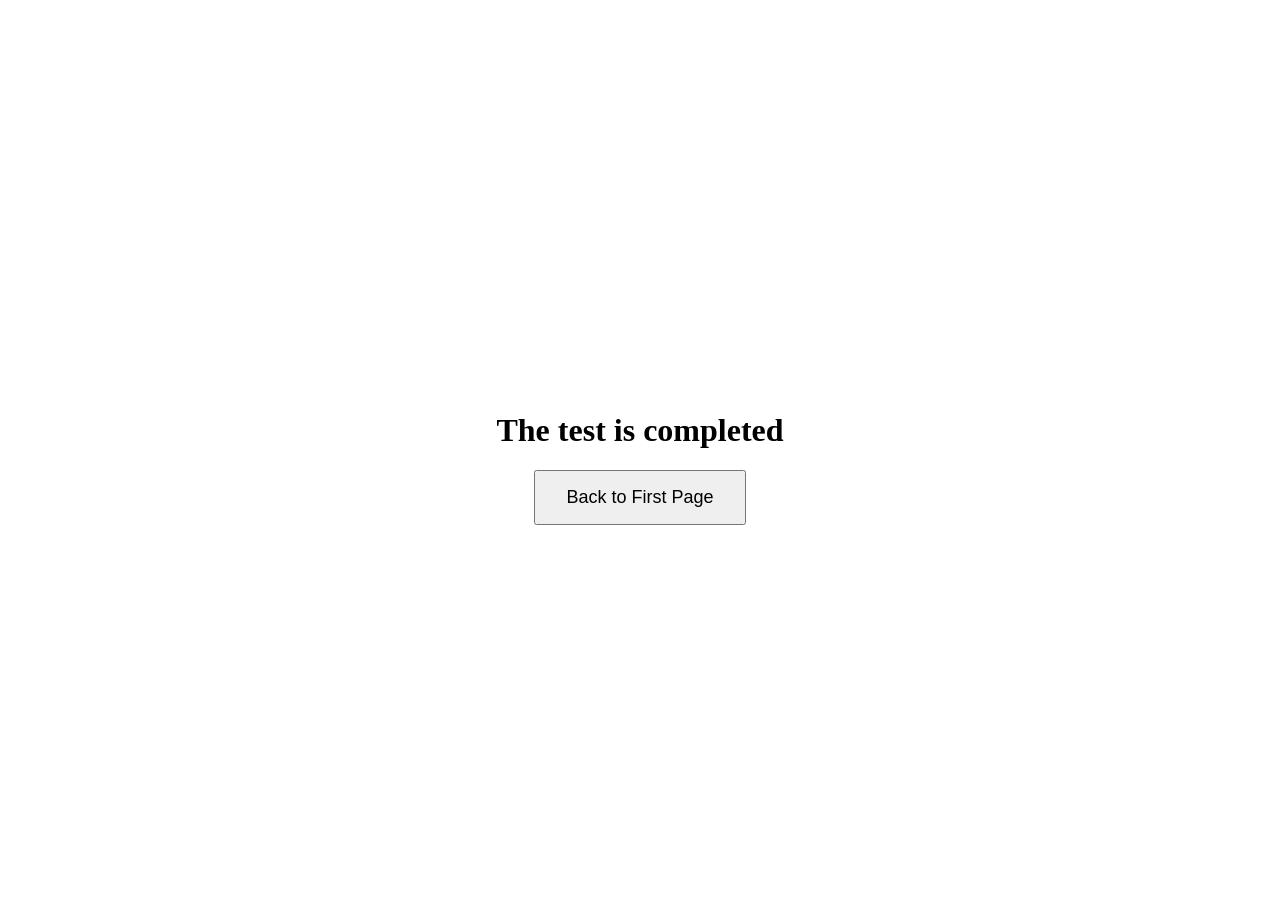
<file: rpi_b_testee/templates/page4.html>
<!DOCTYPE html>
<html>

<head>
    <title>Task Completed</title>
    <style>
        body {
            display: flex;
            flex-direction: column;
            justify-content: center;
            align-items: center;
            height: 100vh;
        }

        #btn-back-home {
            padding: 15px 30px;
            font-size: 18px;
            cursor: pointer;
        }
    </style>
</head>

<body>
    <h1 id="completion-header">The test is completed</h1>
    <a href="/">
        <button id="btn-back-home">Back to First Page</button>
    </a>
</body>

</html>
</file>
